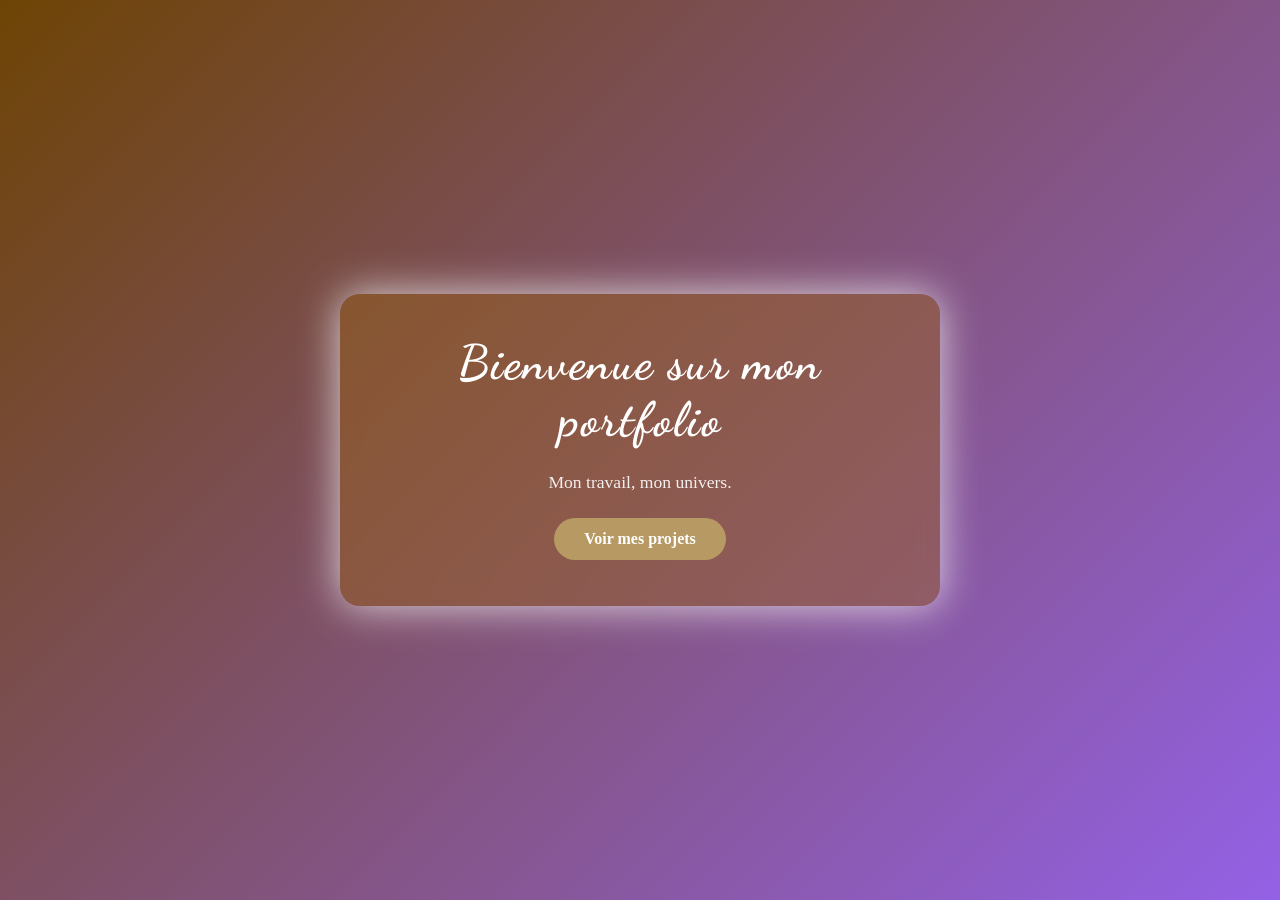
<file: index.html>
<!DOCTYPE html>
<html lang="fr">
<head>
    <meta charset="UTF-8">
    <meta name="viewport" content="width=device-width, initial-scale=1.0">
    <title>Portfolio</title>
    <meta property="og:title" content="Mon Portfolio">
    <meta property="og:description" content="Mon travail, mon univers.">
    <link href="https://fonts.googleapis.com/css2?family=Dancing+Script:wght@400;600&display=swap" rel="stylesheet">
    <link rel="stylesheet" href="style.css">
</head>
<body class="accueil">
    <div class="container">
        <h1>Bienvenue sur mon portfolio</h1>
        <p>Mon travail, mon univers.</p>
        <a href="projets.html" class="btn">Voir mes projets</a>
    </div>
</body>
</html>
</file>
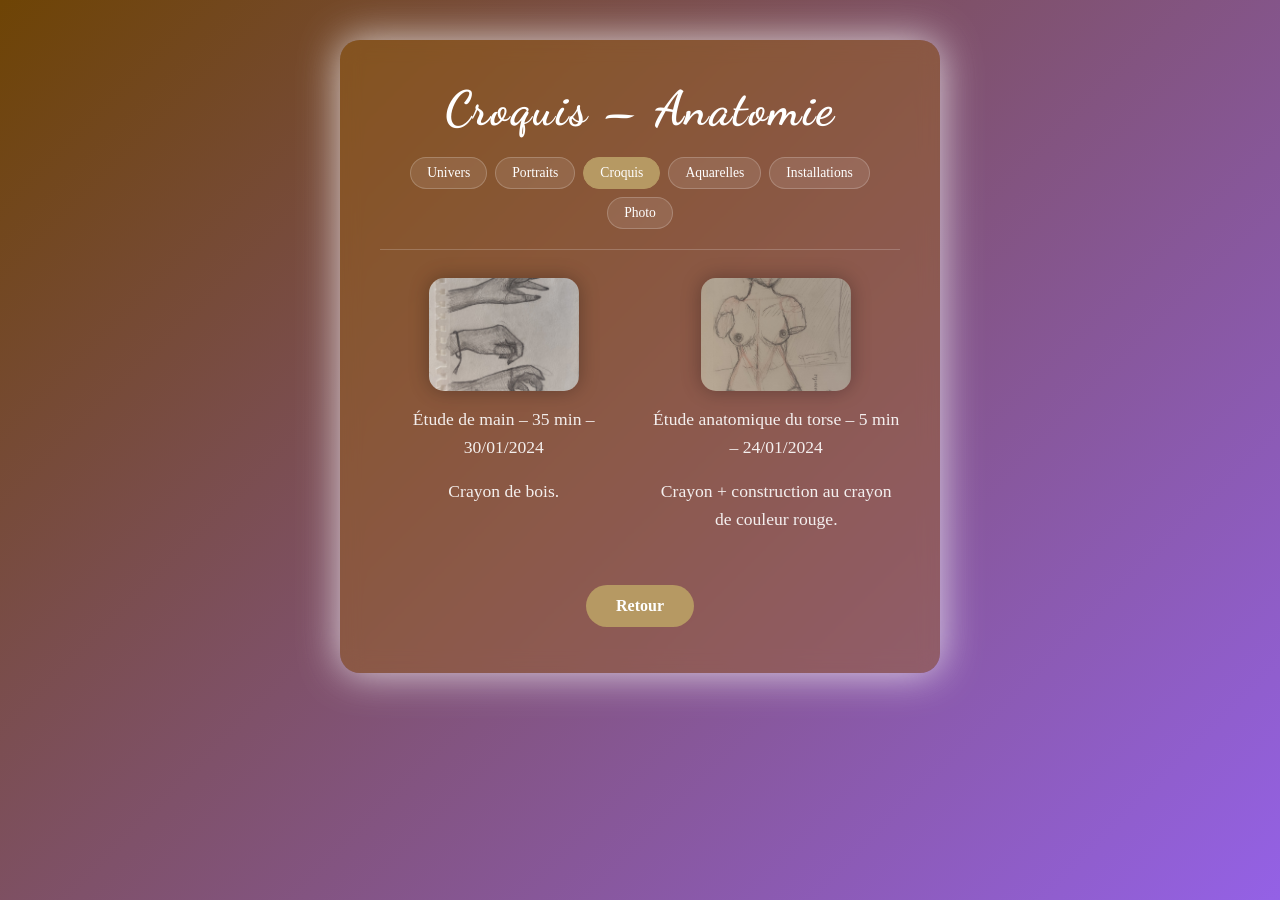
<file: croquis-anatomie.html>
<!DOCTYPE html>
<html lang="fr">
<head>
    <meta charset="UTF-8">
    <meta name="viewport" content="width=device-width, initial-scale=1.0">
    <title>Croquis - Anatomie</title>
    <link href="https://fonts.googleapis.com/css2?family=Dancing+Script:wght@400;600&display=swap" rel="stylesheet">
    <link rel="stylesheet" href="style.css">
</head>
<body>
    <div class="container">
        <h1>Croquis – Anatomie</h1>

        <nav class="menu">
            <a href="univers.html">Univers</a>
            <a href="personnages.html">Portraits</a>
            <a href="croquis.html" class="actif">Croquis</a>
            <a href="aquarelles.html">Aquarelles</a>
            <a href="installations.html">Installations</a>
            <a href="photos.html">Photo</a>
        </nav>

        <ul class="projects">
            <li>
                <img src="Croquis/Anatomie/Étude de main.jpg" alt="Étude de main" loading="lazy">
                <p>Étude de main – 35 min – 30/01/2024</p>
                <p>Crayon de bois.</p>
            </li>
            <li>
                <img src="Croquis/Anatomie/Étude anatomique du torse.jpg" alt="Étude du torse" loading="lazy">
                <p>Étude anatomique du torse – 5 min – 24/01/2024</p>
                <p>Crayon + construction au crayon de couleur rouge.</p>
            </li>
        </ul>

        <a href="croquis.html" class="btn">Retour</a>
    </div>
</body>
</html>
</file>
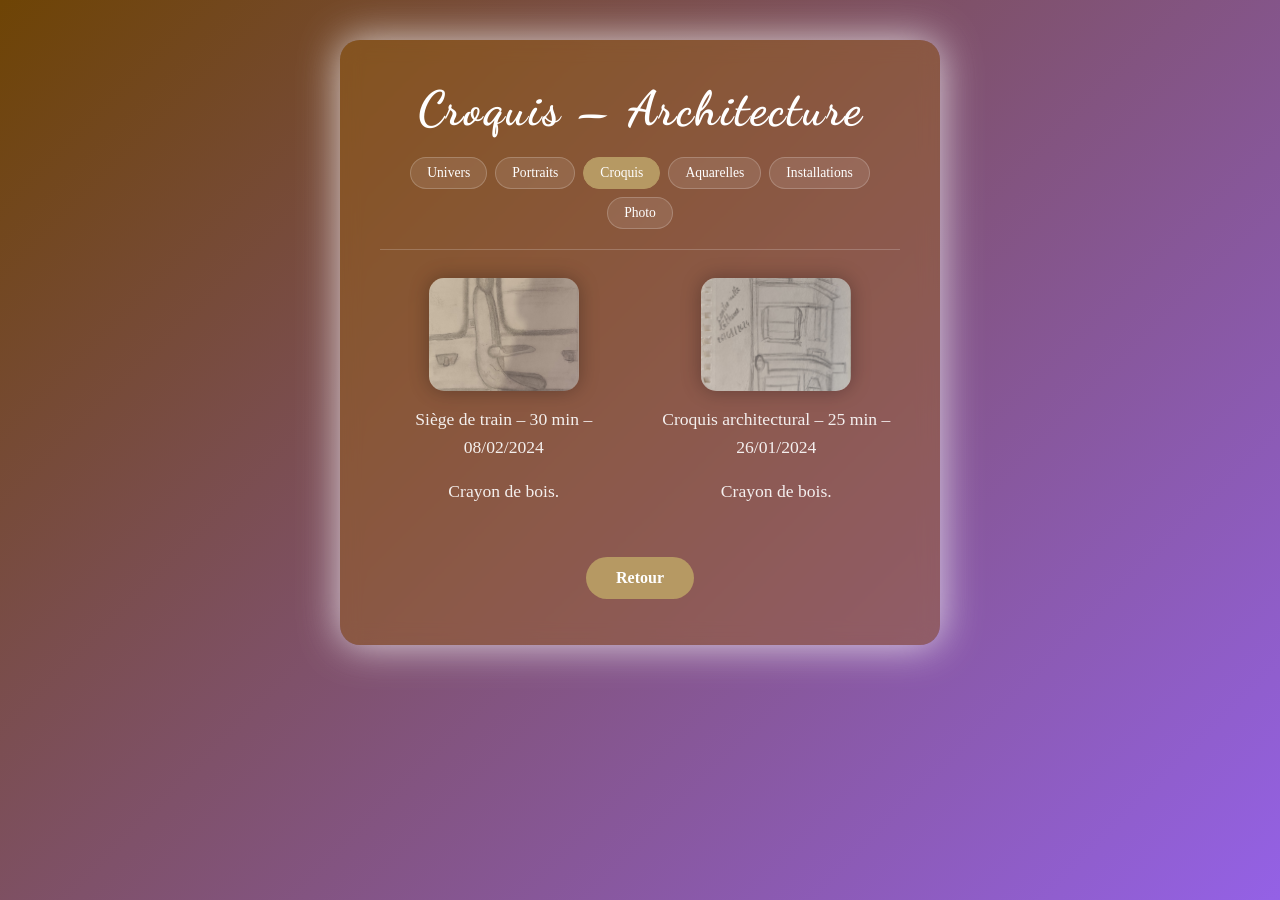
<file: croquis-architecture.html>
<!DOCTYPE html>
<html lang="fr">
<head>
    <meta charset="UTF-8">
    <meta name="viewport" content="width=device-width, initial-scale=1.0">
    <title>Croquis - Architecture</title>
    <link href="https://fonts.googleapis.com/css2?family=Dancing+Script:wght@400;600&display=swap" rel="stylesheet">
    <link rel="stylesheet" href="style.css">
</head>
<body>
    <div class="container">
        <h1>Croquis – Architecture</h1>

        <nav class="menu">
            <a href="univers.html">Univers</a>
            <a href="personnages.html">Portraits</a>
            <a href="croquis.html" class="actif">Croquis</a>
            <a href="aquarelles.html">Aquarelles</a>
            <a href="installations.html">Installations</a>
            <a href="photos.html">Photo</a>
        </nav>

        <ul class="projects">
            <li>
                <img src="Croquis/Architecture/Siège de train.jpg" alt="Siège de train" loading="lazy">
                <p>Siège de train – 30 min – 08/02/2024</p>
                <p>Crayon de bois.</p>
            </li>
            <li>
                <img src="Croquis/Architecture/Croquis architectural.jpg" alt="Croquis architectural" loading="lazy">
                <p>Croquis architectural – 25 min – 26/01/2024</p>
                <p>Crayon de bois.</p>
            </li>
        </ul>

        <a href="croquis.html" class="btn">Retour</a>
    </div>
</body>
</html>
</file>
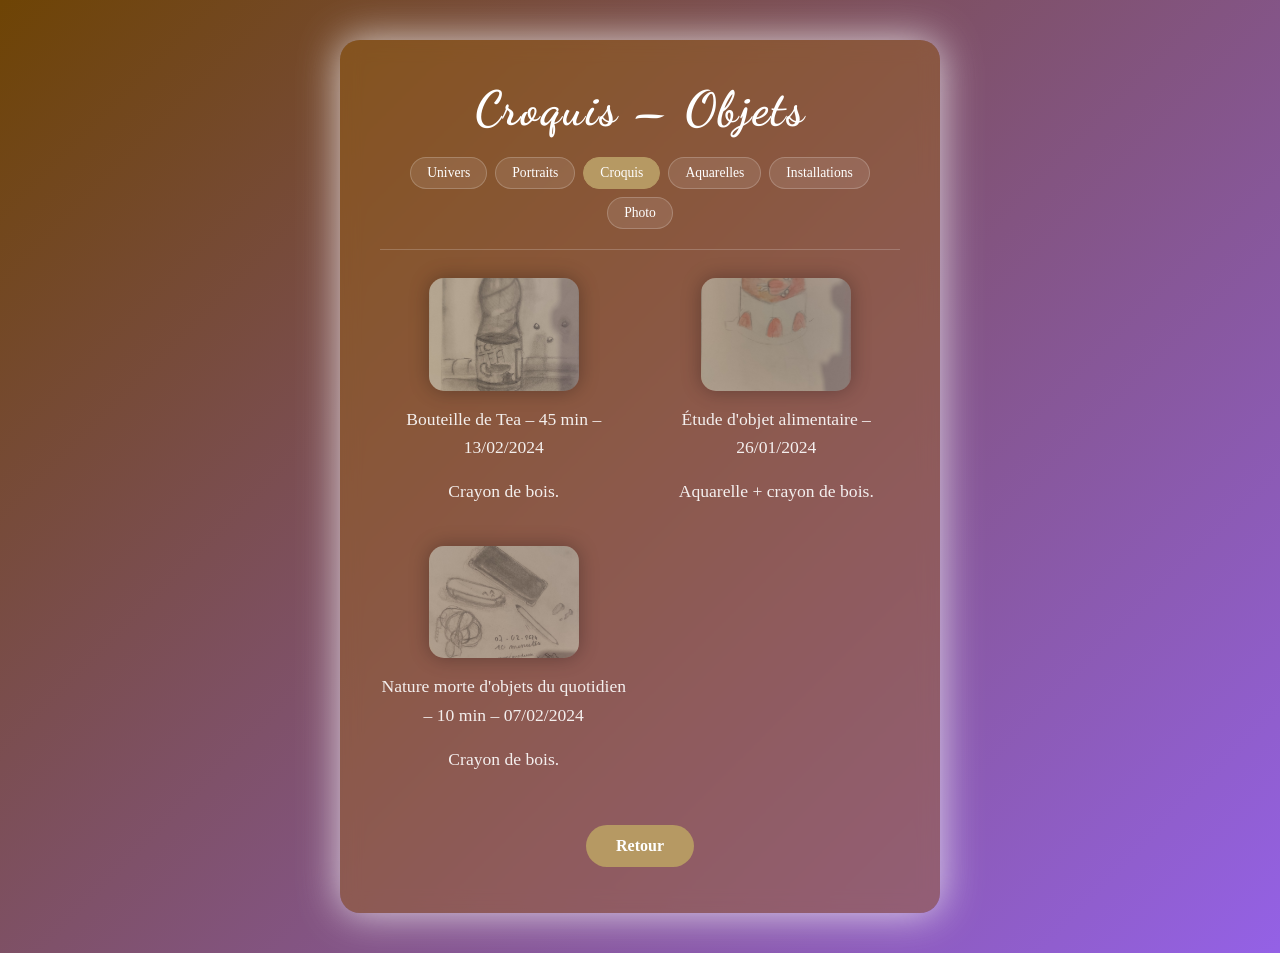
<file: croquis-objets.html>
<!DOCTYPE html>
<html lang="fr">
<head>
    <meta charset="UTF-8">
    <meta name="viewport" content="width=device-width, initial-scale=1.0">
    <title>Croquis - Objets</title>
    <link href="https://fonts.googleapis.com/css2?family=Dancing+Script:wght@400;600&display=swap" rel="stylesheet">
    <link rel="stylesheet" href="style.css">
</head>
<body>
    <div class="container">
        <h1>Croquis – Objets</h1>

        <nav class="menu">
            <a href="univers.html">Univers</a>
            <a href="personnages.html">Portraits</a>
            <a href="croquis.html" class="actif">Croquis</a>
            <a href="aquarelles.html">Aquarelles</a>
            <a href="installations.html">Installations</a>
            <a href="photos.html">Photo</a>
        </nav>

        <ul class="projects">
            <li>
                <img src="Croquis/Objets/Bouteille Ice Tea.jpg" alt="Bouteille Ice Tea" loading="lazy">
                <p>Bouteille de Tea – 45 min – 13/02/2024</p>
                <p>Crayon de bois.</p>
            </li>
            <li>
                <img src="Croquis/Objets/Étude d’objet alimentaire .jpg" alt="Étude d'objet alimentaire" loading="lazy">
                <p>Étude d'objet alimentaire – 26/01/2024</p>
                <p>Aquarelle + crayon de bois.</p>
            </li>
            <li>
                <img src="Croquis/Objets/Nature morte d’objets du quotidien.jpg" alt="Nature morte" loading="lazy">
                <p>Nature morte d'objets du quotidien – 10 min – 07/02/2024</p>
                <p>Crayon de bois.</p>
            </li>
        </ul>

        <a href="croquis.html" class="btn">Retour</a>
    </div>
</body>
</html>
</file>
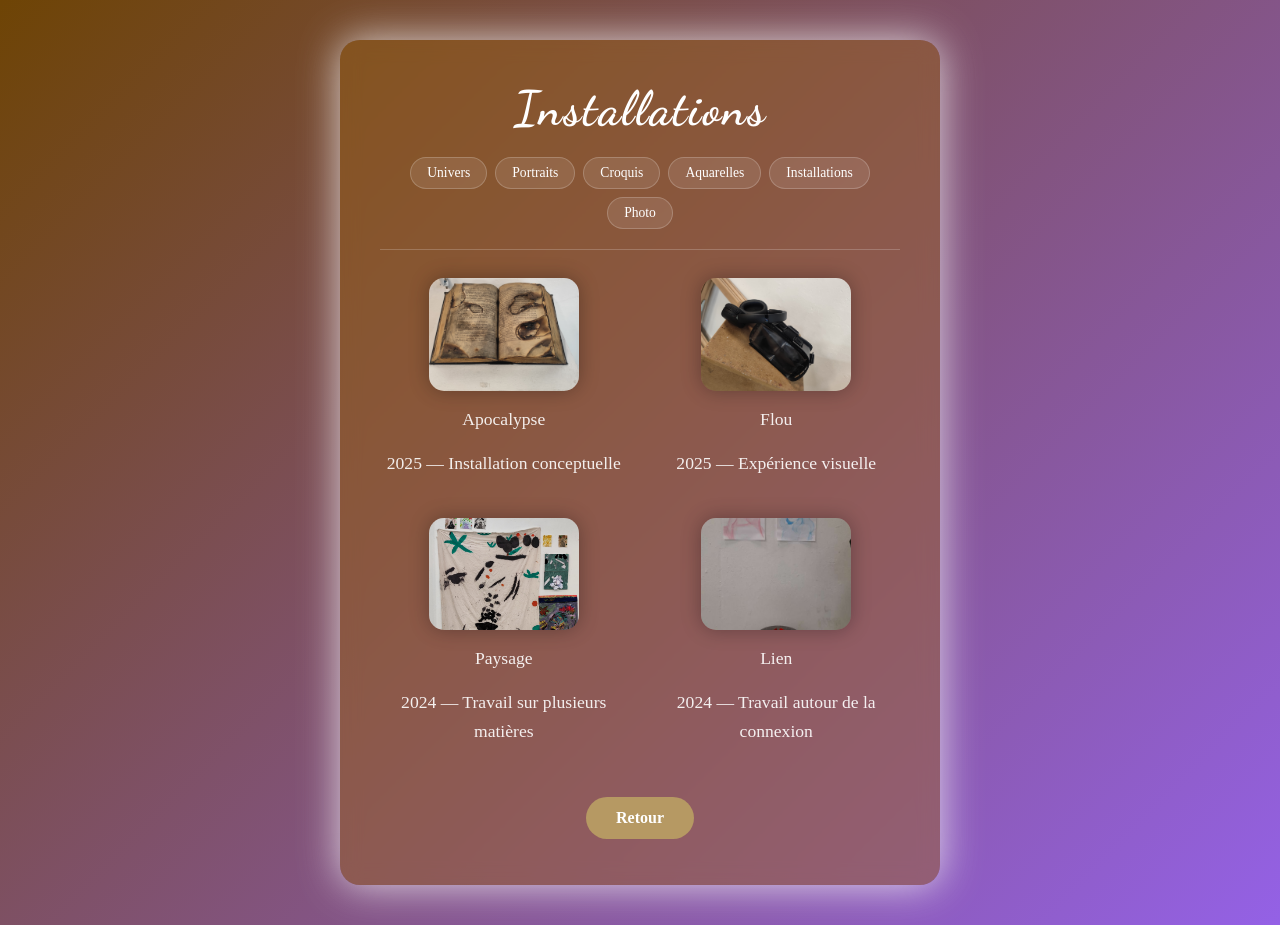
<file: installations.html>
<!DOCTYPE html>
<html lang="fr">
<head>
    <meta charset="UTF-8">
    <meta name="viewport" content="width=device-width, initial-scale=1.0">
    <title>Installations</title>
    <link href="https://fonts.googleapis.com/css2?family=Dancing+Script:wght@400;600&display=swap" rel="stylesheet">
    <link rel="stylesheet" href="style.css">
</head>
<body>
    <div class="container">
        <h1>Installations</h1>

        <nav class="menu">
            <a href="univers.html">Univers</a>
            <a href="personnages.html">Portraits</a>
            <a href="croquis.html">Croquis</a>
            <a href="aquarelles.html">Aquarelles</a>
            <a href="installations.html">Installations</a>
            <a href="photos.html">Photo</a>
        </nav>

        <ul class="projects">
            <li>
                <img src="Installation/apocalypse.jpg" alt="Apocalypse" loading="lazy">
                <p>Apocalypse</p>
                <p>2025 — Installation conceptuelle</p>
            </li>
            <li>
                <img src="Installation/flou.jpg" alt="Flou" loading="lazy">
                <p>Flou</p>
                <p>2025 — Expérience visuelle</p>
            </li>
            <li>
                <img src="Installation/Installation du même sujet sur plusieurs matières.jpg" alt="Installation multi-matières" loading="lazy">
                <p>Paysage</p>
                <p>2024 — Travail sur plusieurs matières</p>
            </li>
            <li>
                <img src="Installation/lien.jpg" alt="Lien" loading="lazy">
                <p>Lien</p>
                <p>2024 — Travail autour de la connexion</p>
            </li>
        </ul>

        <a href="projets.html" class="btn">Retour</a>
    </div>
</body>
</html>
</file>
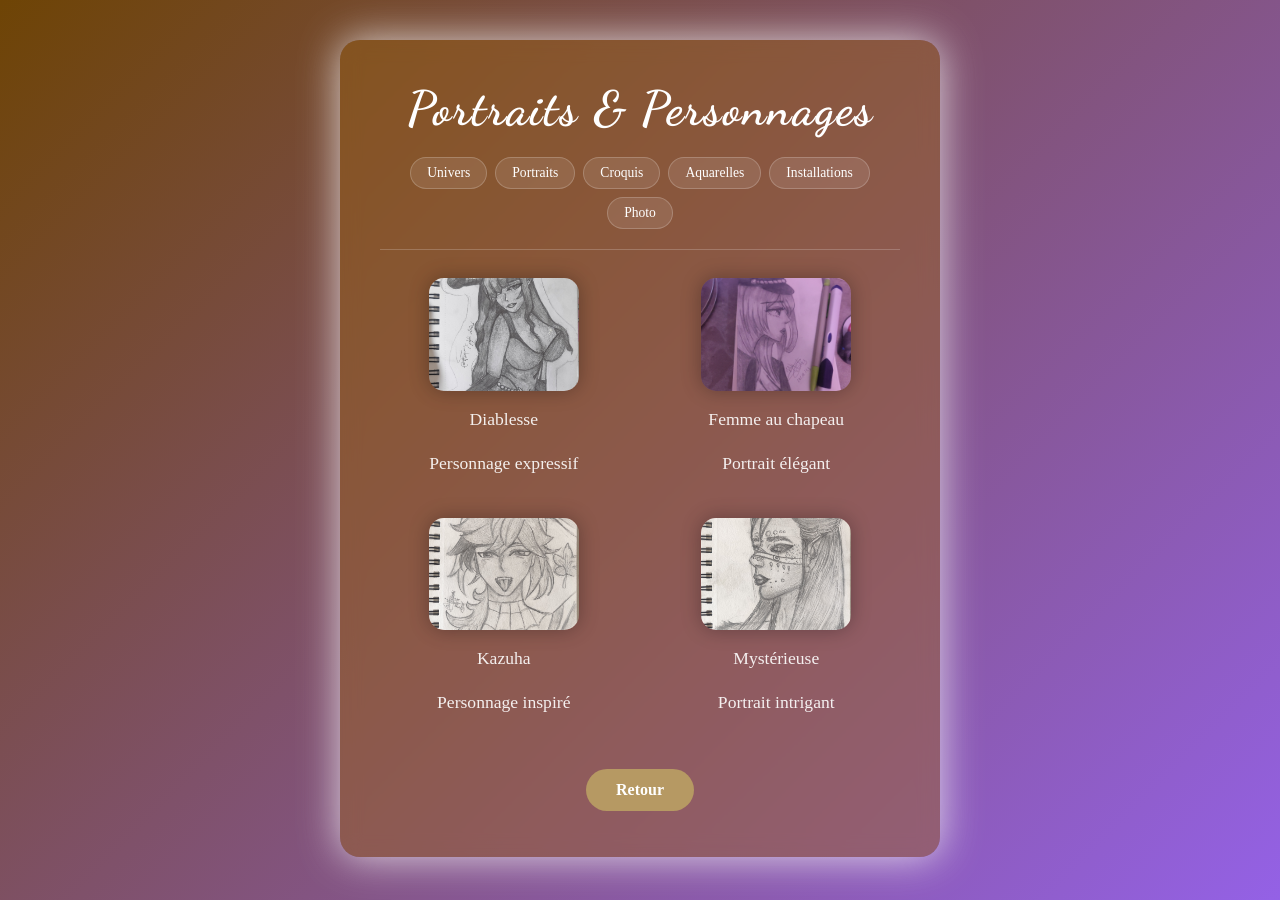
<file: personnages.html>
<!DOCTYPE html>
<html lang="fr">
<head>
    <meta charset="UTF-8">
    <meta name="viewport" content="width=device-width, initial-scale=1.0">
    <title>Portraits &amp; Personnages</title>
    <link href="https://fonts.googleapis.com/css2?family=Dancing+Script:wght@400;600&display=swap" rel="stylesheet">
    <link rel="stylesheet" href="style.css">
</head>
<body>
    <div class="container">
        <h1>Portraits &amp; Personnages</h1>

        <nav class="menu">
            <a href="univers.html">Univers</a>
            <a href="personnages.html">Portraits</a>
            <a href="croquis.html">Croquis</a>
            <a href="aquarelles.html">Aquarelles</a>
            <a href="installations.html">Installations</a>
            <a href="photos.html">Photo</a>
        </nav>

        <ul class="projects">
            <li>
                <img src="Personnages/Diablesse.jpg" alt="Diablesse" loading="lazy">
                <p>Diablesse</p>
                <p>Personnage expressif</p>
            </li>
            <li>
                <img src="Personnages/Femme au chapeau.jpg" alt="Femme au chapeau" loading="lazy">
                <p>Femme au chapeau</p>
                <p>Portrait élégant</p>
            </li>
            <li>
                <img src="Personnages/Kazuha.jpg" alt="Kazuha" loading="lazy">
                <p>Kazuha</p>
                <p>Personnage inspiré</p>
            </li>
            <li>
                <img src="Personnages/Mystérieuse.jpg" alt="Mystérieuse" loading="lazy">
                <p>Mystérieuse</p>
                <p>Portrait intrigant</p>
            </li>
        </ul>

        <a href="projets.html" class="btn">Retour</a>
    </div>
</body>
</html>
</file>
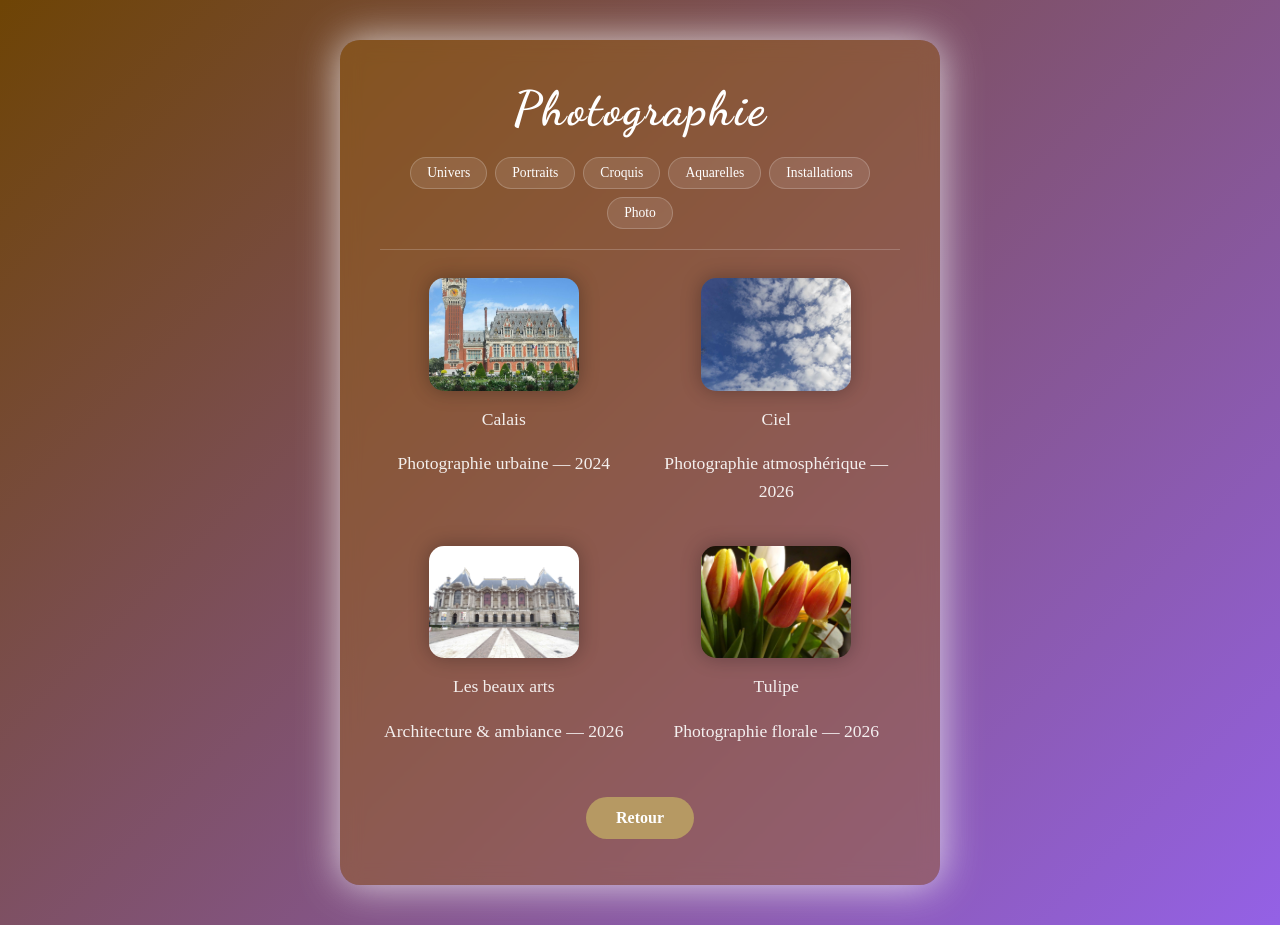
<file: photos.html>
<!DOCTYPE html>
<html lang="fr">
<head>
    <meta charset="UTF-8">
    <meta name="viewport" content="width=device-width, initial-scale=1.0">
    <title>Photographie</title>
    <link href="https://fonts.googleapis.com/css2?family=Dancing+Script:wght@400;600&display=swap" rel="stylesheet">
    <link rel="stylesheet" href="style.css">
</head>
<body>
    <div class="container">
        <h1>Photographie</h1>

        <nav class="menu">
            <a href="univers.html">Univers</a>
            <a href="personnages.html">Portraits</a>
            <a href="croquis.html">Croquis</a>
            <a href="aquarelles.html">Aquarelles</a>
            <a href="installations.html">Installations</a>
            <a href="photos.html">Photo</a>
        </nav>

        <ul class="projects">
            <li>
                <img src="Photo/Calais.jpg" alt="Calais" loading="lazy">
                <p>Calais</p>
                <p>Photographie urbaine — 2024</p>
            </li>
            <li>
                <img src="Photo/Ciel.jpg" alt="Ciel" loading="lazy">
                <p>Ciel</p>
                <p>Photographie atmosphérique — 2026</p>
            </li>
            <li>
                <img src="Photo/Les beaux arts.jpg" alt="Les beaux arts" loading="lazy">
                <p>Les beaux arts</p>
                <p>Architecture &amp; ambiance — 2026</p>
            </li>
            <li>
                <img src="Photo/Tulipe.jpg" alt="Tulipe" loading="lazy">
                <p>Tulipe</p>
                <p>Photographie florale — 2026</p>
            </li>
        </ul>

        <a href="projets.html" class="btn">Retour</a>
    </div>
</body>
</html>
</file>
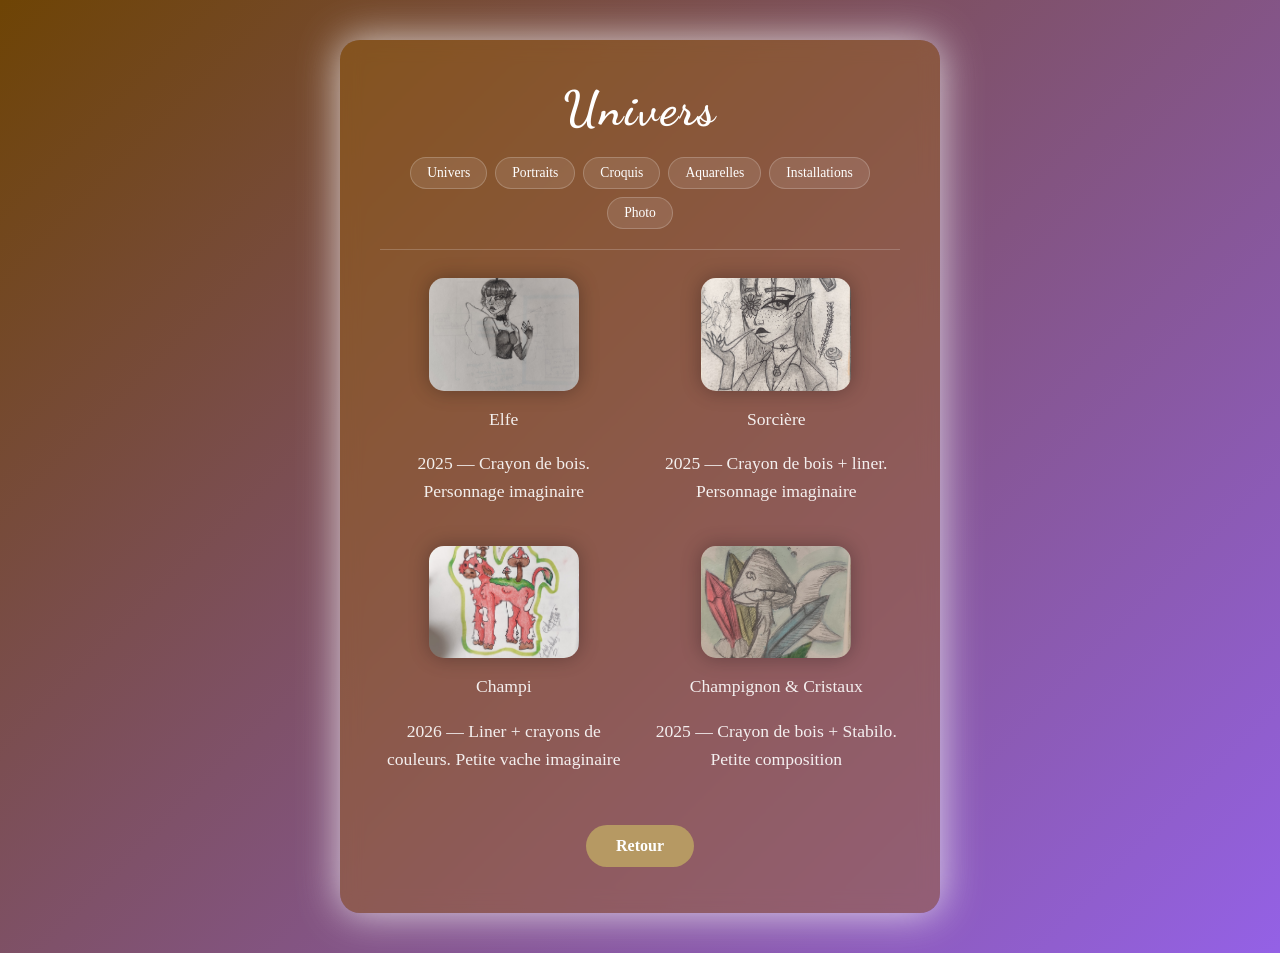
<file: univers.html>
<!DOCTYPE html>
<html lang="fr">
<head>
    <meta charset="UTF-8">
    <meta name="viewport" content="width=device-width, initial-scale=1.0">
    <title>Univers</title>
    <link href="https://fonts.googleapis.com/css2?family=Dancing+Script:wght@400;600&display=swap" rel="stylesheet">
    <link rel="stylesheet" href="style.css">
</head>
<body>
    <div class="container">
        <h1>Univers</h1>

        <nav class="menu">
            <a href="univers.html">Univers</a>
            <a href="personnages.html">Portraits</a>
            <a href="croquis.html">Croquis</a>
            <a href="aquarelles.html">Aquarelles</a>
            <a href="installations.html">Installations</a>
            <a href="photos.html">Photo</a>
        </nav>

        <ul class="projects">
            <li>
                <img src="Univers/Elfe.jpg" alt="Elfe" loading="lazy">
                <p>Elfe</p>
                <p>2025 — Crayon de bois. Personnage imaginaire</p>
            </li>
            <li>
                <img src="Univers/Sorcière.jpg" alt="Sorcière" loading="lazy">
                <p>Sorcière</p>
                <p>2025 — Crayon de bois + liner. Personnage imaginaire</p>
            </li>
            <li>
                <img src="Univers/Champi.jpg" alt="Champi" loading="lazy">
                <p>Champi</p>
                <p>2026 — Liner + crayons de couleurs. Petite vache imaginaire</p>
            </li>
            <li>
                <img src="Univers/champignon-Cristaux.jpg" alt="Champignon et cristaux" loading="lazy">
                <p>Champignon &amp; Cristaux</p>
                <p>2025 — Crayon de bois + Stabilo. Petite composition</p>
            </li>
        </ul>

        <a href="projets.html" class="btn">Retour</a>
    </div>
</body>
</html>
</file>
<file: style.css>
/* Variables de couleurs */
:root {
    --or: #b69963;
    --or-fonce: #773c05;
    --brun: #6e4405;
    --violet: #9461e6;
    --fond-container: rgba(156, 99, 13, 0.404);
    --ombre: rgba(249, 249, 250, 0.795);
}

/* Reset simple */
* {
    margin: 0;
    padding: 0;
    box-sizing: border-box;
}

/* Fond + centrage */
body {
    background: linear-gradient(135deg, var(--brun), var(--violet));
    min-height: 100vh;
    display: flex;
    justify-content: center;
    align-items: flex-start;
    padding: 40px 20px;
    color: white;
}

/* Page d'accueil : centrage vertical parfait */
body.accueil {
    align-items: center;
    padding: 0;
}

/* Bloc central */
.container {
    text-align: center;
    width: 100%;
    max-width: 600px;
    padding: 40px;
    background: var(--fond-container);
    border-radius: 20px;
    backdrop-filter: blur(10px);
    box-shadow: 0 0 40px var(--ombre);
}

/* Titre */
h1 {
    font-family: 'Dancing Script', cursive;
    font-size: 3rem;
    margin-bottom: 20px;
    letter-spacing: 2px;
}

/* Texte */
p {
    font-size: 1.1rem;
    margin-bottom: 16px;
    opacity: 0.9;
    line-height: 1.6;
}

/* Bouton stylé */
.btn {
    display: inline-block;
    padding: 12px 30px;
    background: var(--or);
    color: white;
    text-decoration: none;
    font-weight: bold;
    border-radius: 30px;
    transition: 0.3s;
    margin: 6px 4px;
}

.btn:hover {
    background: var(--or-fonce);
    transform: translateY(-3px);
}

/* Menu de navigation global */
nav.menu {
    display: flex;
    flex-wrap: wrap;
    justify-content: center;
    gap: 8px;
    margin-bottom: 28px;
    padding-bottom: 20px;
    border-bottom: 1px solid rgba(255,255,255,0.2);
}

nav.menu a {
    display: inline-block;
    padding: 7px 16px;
    background: rgba(255,255,255,0.1);
    color: white;
    text-decoration: none;
    font-size: 0.85rem;
    border-radius: 20px;
    transition: 0.2s;
    border: 1px solid rgba(255,255,255,0.2);
}

nav.menu a:hover {
    background: var(--or);
    border-color: var(--or);
}

nav.menu a.actif {
    background: var(--or);
    border-color: var(--or);
}

/* Images des projets */
.projects img {
    width: 100%;
    max-width: 150px;
    aspect-ratio: 4/3;
    object-fit: cover;
    border-radius: 15px;
    margin-bottom: 10px;
    box-shadow: 0 0 20px rgba(0,0,0,0.3);
}

/* Items de liste */
.projects li {
    list-style: none;
    text-align: center;
}

/* Grille des projets */
.projects {
    display: grid;
    grid-template-columns: 1fr 1fr;
    justify-items: center;
    gap: 25px;
    padding: 0;
    margin-bottom: 30px;
}

/* Responsive mobile */
@media (max-width: 480px) {
    h1 { font-size: 2.2rem; }
    .container { padding: 24px 16px; }
    .projects { grid-template-columns: 1fr; }
}
</file>
